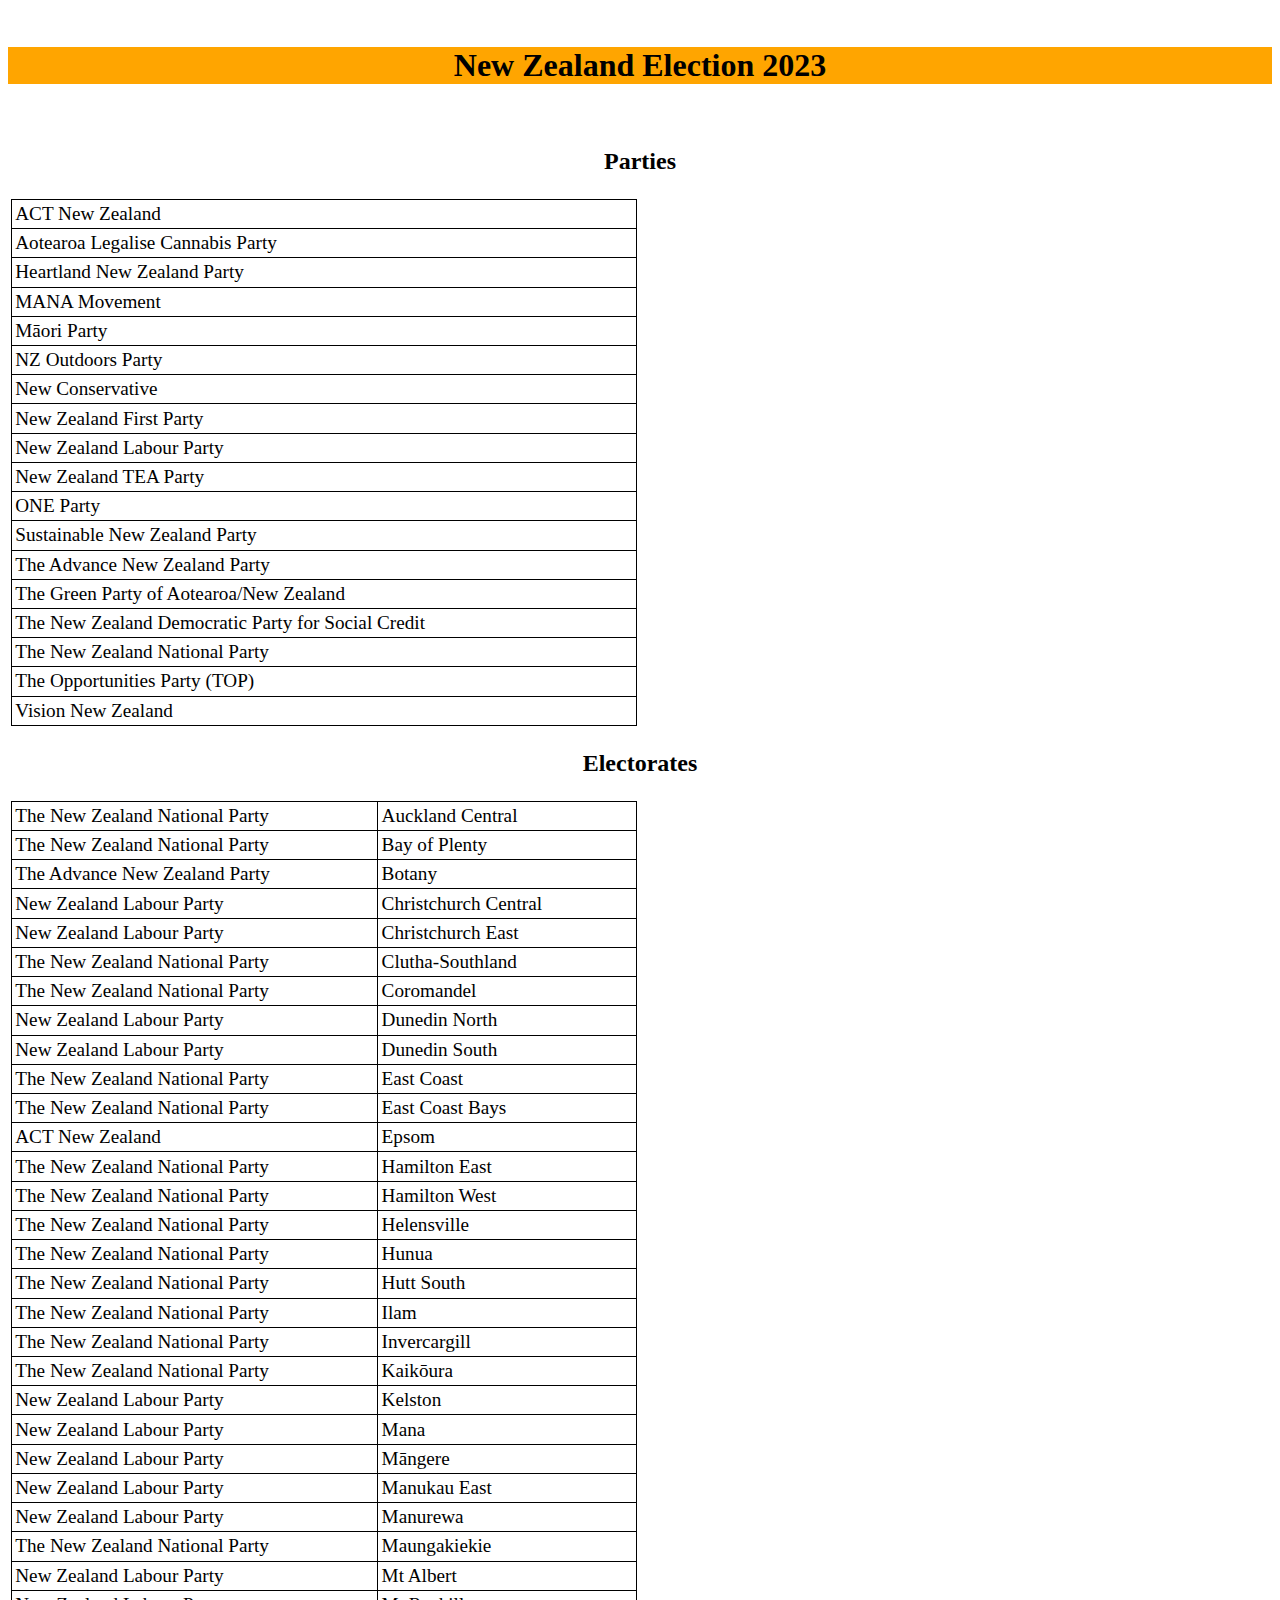
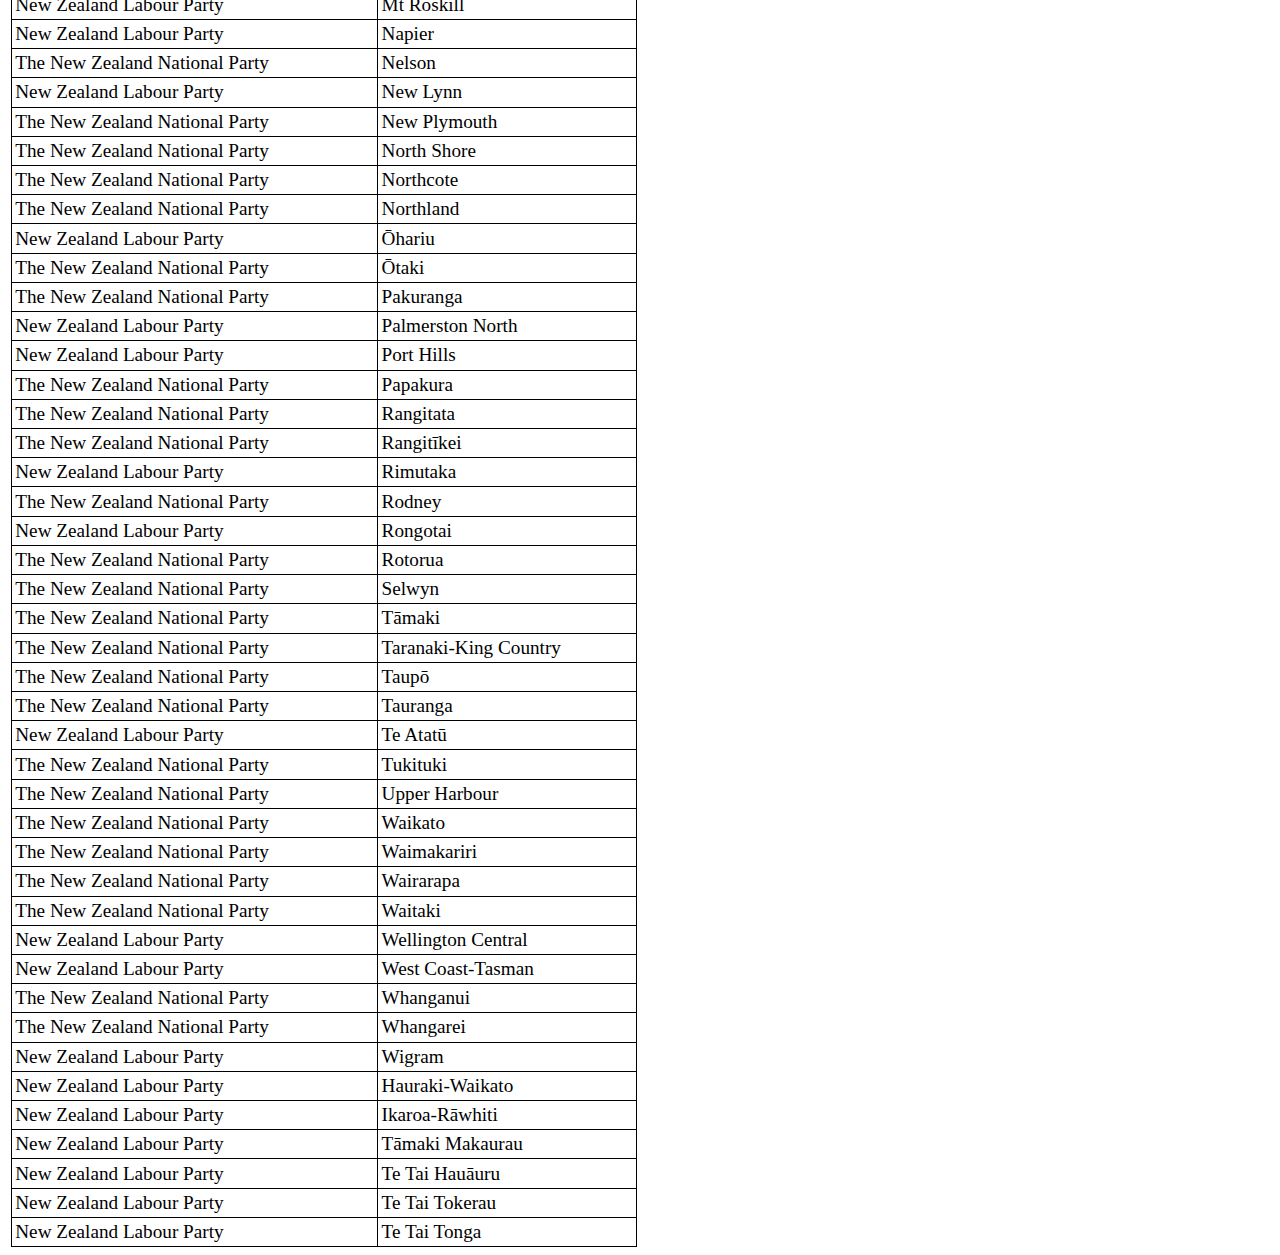
<file: index.html>
<!DOCTYPE html>
<html lang="en">
<head>
  <meta charset="utf-8">
  <meta name="viewport" content="width=device-width, initial-scale=1">
  <title>ELECTION 2023</title>
  <link rel="stylesheet" type="text/css" href="css/table_style.css">
</head>

<body>
  <!-- first load the tools -->
  <script src='src/View.js'></script>

  <!-- include source files here... -->
  <script src="src/Election.js"></script>
  <script src="src/Controller.js"></script>

  <script>
  var theElection
  var theElectorate

  function main () {
    let theElection = Controller.setupElection()
    let theElectorate = Controller.setupElectorate()
    console.log(theElection)
    console.log(theElectorate)
    print(theElection)
    print(theElection.partyTable())
    print(theElection.electorateTable())
  }  
  
  window.onload = main
  </script>
  
</body>
</html>
</file>
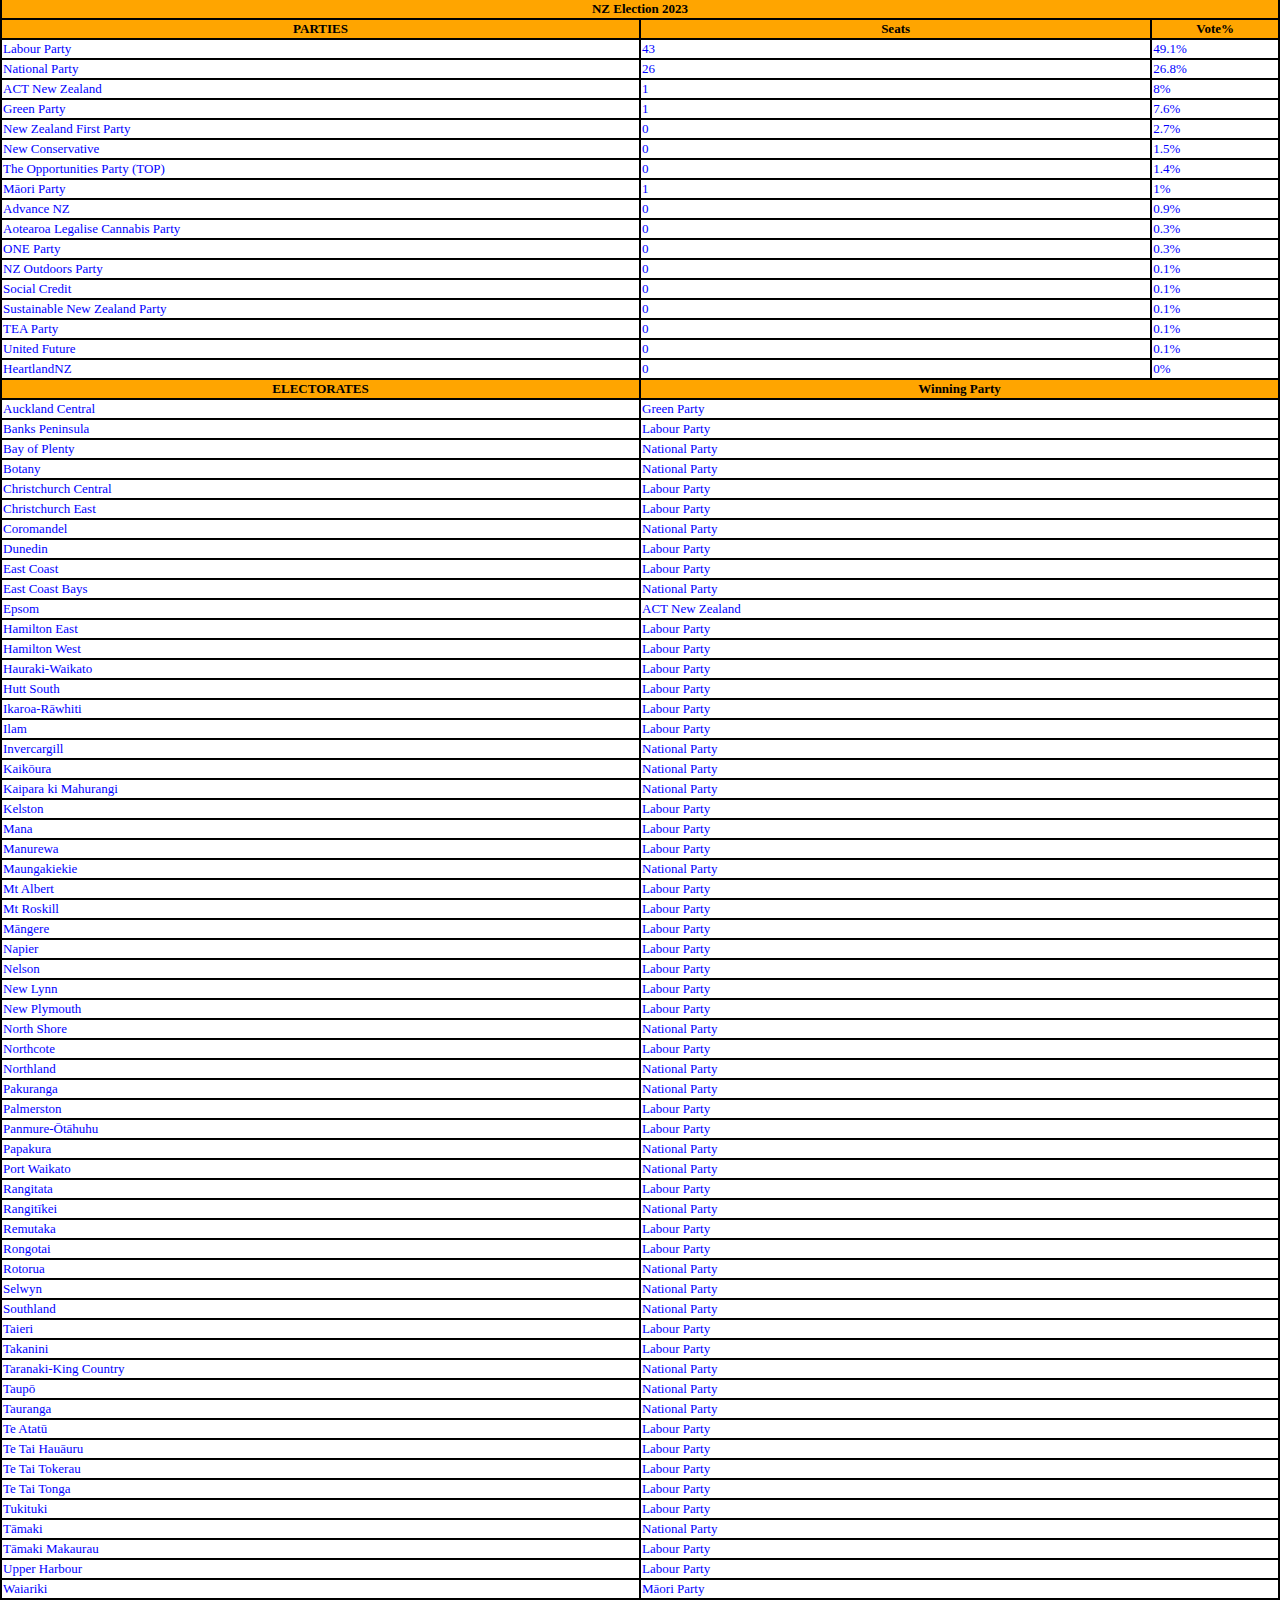
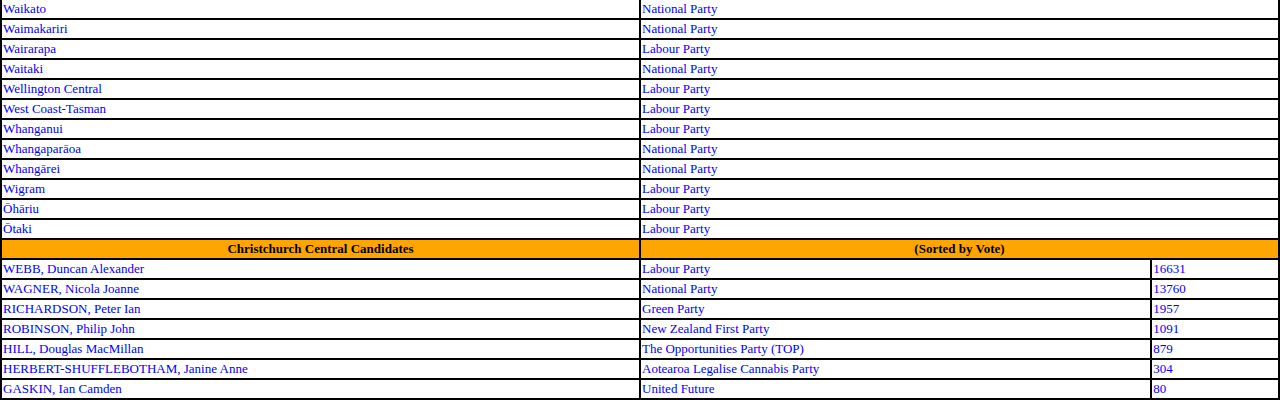
<file: iteration/index.html>
<!DOCTYPE html>
<html lang="en">
<head>
  <meta charset="utf-8">
  <meta name="viewport" content="width=device-width, initial-scale=1">
  <title>NZ Election 2023</title>
  <link rel="stylesheet" type="text/css" href="style/TableStyle.css">
</head>

<body>
  <!-- first load the tools -->
  <script src='src/View.js'></script>

  <!-- include source files here... -->
  <script src="src/Election.js"></script>
  <script src="src/Controller.js"></script>
  <script src="src/Party.js"></script>
  <script src="src/Electorate.js"></script>
  <script src="src/Candidate.js"></script>

  <script>
  var theElection

  function main () {
    let theElection = Controller.setup()
    theElection.toString()
    print(theElection)
    print(theElection.electionTable())
    console.log(theElection)
  }  
  
  window.onload = main
  </script>
  
</body>
</html>
</file>
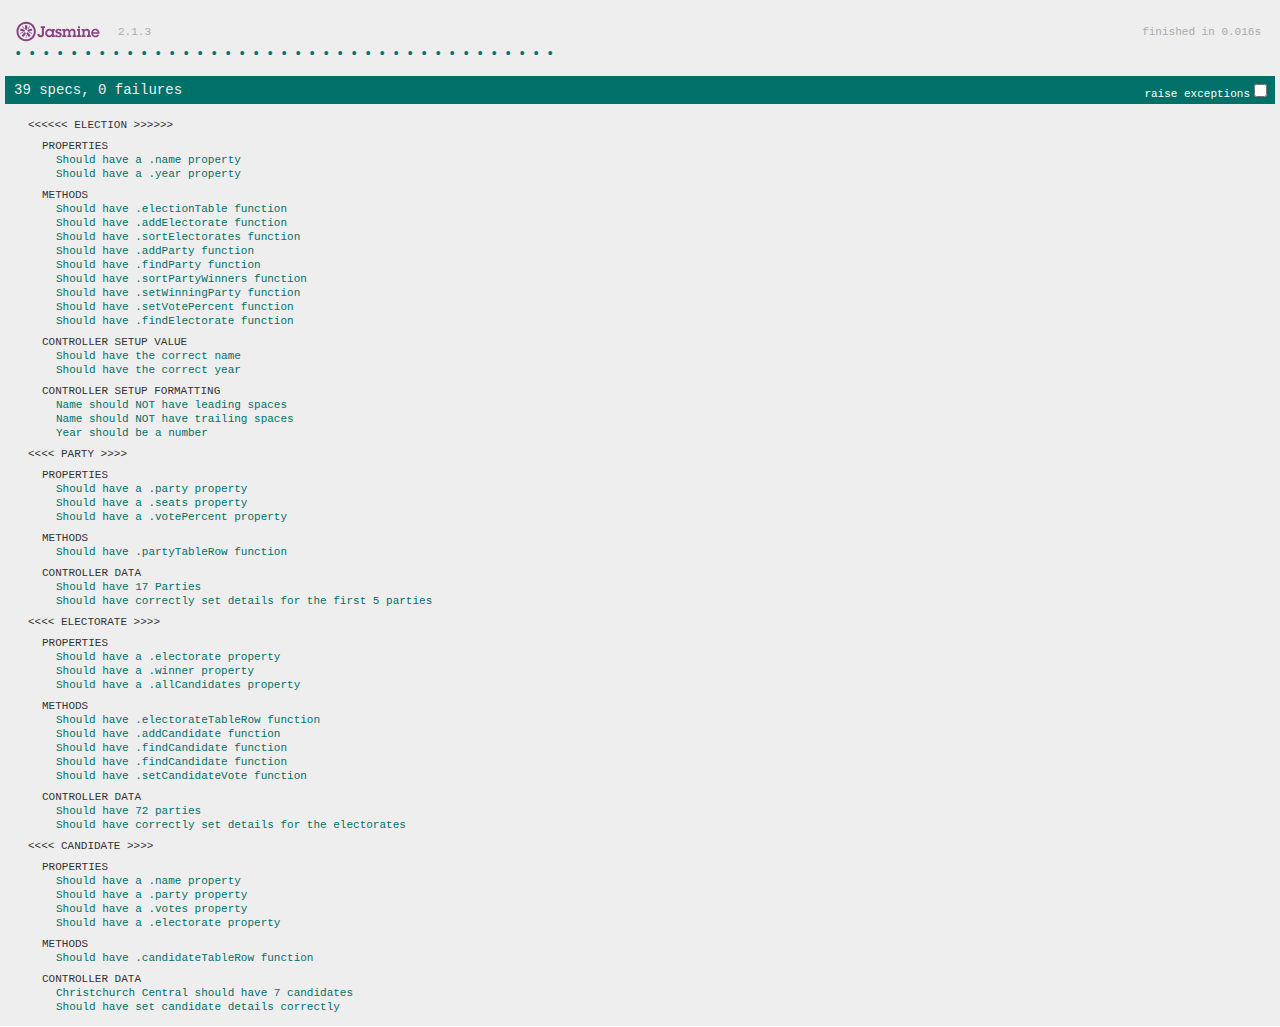
<file: iteration/SpecRunner.html>
<!DOCTYPE html>
<html>
<head>
  <meta charset="utf-8">
  <title>Jasmine Spec Runner v2.2.0</title>

  <link rel="shortcut icon" type="image/png" href="lib/jasmine-2.1.3/jasmine_favicon.png">
  <link rel="stylesheet" href="lib/jasmine-2.1.3/jasmine.css">

  <script src="lib/jasmine-2.1.3/jasmine.js"></script>
  <script src="lib/jasmine-2.1.3/jasmine-html.js"></script>
  <script src="lib/jasmine-2.1.3/boot.js"></script>

  <!-- include source files here... -->
  <script src="src/Election.js"></script>
  <script src="src/View.js"></script>
  <script src="src/Controller.js"></script>
  <script src="src/Party.js"></script>
  <script src="src/Electorate.js"></script>
  <script src="src/Candidate.js"></script>
  
  <!-- include spec files here... -->
  <script src="spec/ElectionSpec.js"></script>
</head>

<body>
</body>
</html>
</file>
<file: css/table_style.css>
.title {
    width: 100%;
    background-color: orange;
}

h1 {
    text-align: center;
    color: black;
    font-size: xx-large;
}

h3 {
    text-align: center;
    font-size: x-large;
}

table {
    width :49.5%;
    margin-left:.25%; 
    margin-right:.25%;
    display: inline-table;
    font-size: larger;
}

table, th, td {
    border : black solid 1px;
    border-collapse : collapse;
    padding: 0.5%;
}
</file>
<file: iteration/style/TableStyle.css>
body {
    margin: 0;
}

h1 {
    text-align: center;
    color: black;
}

table {
    font-family: 'Times New Roman', serif;
    font-size: small;
    color: blue;
    width: 100%;
    border-collapse: collapse;
}

td {
    border : black solid 2.5px;
    text-align: left;
    width: 50%
}

#partySeats { /* EVEN SPACING */
    width: 40%;
}

#partyVotePercent { /* EVEN SPACING */
    width: 10%;
}

th {
    border : black solid 2.5px;
    text-align: center;
    border-top: 0px; /* REMOVE DOUBLE BORDER*/
    background-color: orange;
    color: black;
}

#candidateParty { /* EVEN SPACING */
    width: 40%
}

#candidateVotes { /* EVEN SPACING */
    width: 10%
}
</file>
<file: iteration/lib/jasmine-2.1.3/jasmine.css>
body { overflow-y: scroll; }

.jasmine_html-reporter { background-color: #eeeeee; padding: 5px; margin: -8px; font-size: 11px; font-family: Monaco, "Lucida Console", monospace; line-height: 14px; color: #333333; }
.jasmine_html-reporter a { text-decoration: none; }
.jasmine_html-reporter a:hover { text-decoration: underline; }
.jasmine_html-reporter p, .jasmine_html-reporter h1, .jasmine_html-reporter h2, .jasmine_html-reporter h3, .jasmine_html-reporter h4, .jasmine_html-reporter h5, .jasmine_html-reporter h6 { margin: 0; line-height: 14px; }
.jasmine_html-reporter .banner, .jasmine_html-reporter .symbol-summary, .jasmine_html-reporter .summary, .jasmine_html-reporter .result-message, .jasmine_html-reporter .spec .description, .jasmine_html-reporter .spec-detail .description, .jasmine_html-reporter .alert .bar, .jasmine_html-reporter .stack-trace { padding-left: 9px; padding-right: 9px; }
.jasmine_html-reporter .banner { position: relative; }
.jasmine_html-reporter .banner .title { background: url('[data-uri]') no-repeat; background: url('[data-uri]') no-repeat, none; -webkit-background-size: 100%; -moz-background-size: 100%; -o-background-size: 100%; background-size: 100%; display: block; float: left; width: 90px; height: 25px; }
.jasmine_html-reporter .banner .version { margin-left: 14px; position: relative; top: 6px; }
.jasmine_html-reporter .banner .duration { position: absolute; right: 14px; top: 6px; }
.jasmine_html-reporter #jasmine_content { position: fixed; right: 100%; }
.jasmine_html-reporter .version { color: #aaaaaa; }
.jasmine_html-reporter .banner { margin-top: 14px; }
.jasmine_html-reporter .duration { color: #aaaaaa; float: right; }
.jasmine_html-reporter .symbol-summary { overflow: hidden; *zoom: 1; margin: 14px 0; }
.jasmine_html-reporter .symbol-summary li { display: inline-block; height: 8px; width: 14px; font-size: 16px; }
.jasmine_html-reporter .symbol-summary li.passed { font-size: 14px; }
.jasmine_html-reporter .symbol-summary li.passed:before { color: #007069; content: "\02022"; }
.jasmine_html-reporter .symbol-summary li.failed { line-height: 9px; }
.jasmine_html-reporter .symbol-summary li.failed:before { color: #ca3a11; content: "\d7"; font-weight: bold; margin-left: -1px; }
.jasmine_html-reporter .symbol-summary li.disabled { font-size: 14px; }
.jasmine_html-reporter .symbol-summary li.disabled:before { color: #bababa; content: "\02022"; }
.jasmine_html-reporter .symbol-summary li.pending { line-height: 17px; }
.jasmine_html-reporter .symbol-summary li.pending:before { color: #ba9d37; content: "*"; }
.jasmine_html-reporter .symbol-summary li.empty { font-size: 14px; }
.jasmine_html-reporter .symbol-summary li.empty:before { color: #ba9d37; content: "\02022"; }
.jasmine_html-reporter .exceptions { color: #fff; float: right; margin-top: 5px; margin-right: 5px; }
.jasmine_html-reporter .bar { line-height: 28px; font-size: 14px; display: block; color: #eee; }
.jasmine_html-reporter .bar.failed { background-color: #ca3a11; }
.jasmine_html-reporter .bar.passed { background-color: #007069; }
.jasmine_html-reporter .bar.skipped { background-color: #bababa; }
.jasmine_html-reporter .bar.errored { background-color: #ca3a11; }
.jasmine_html-reporter .bar.menu { background-color: #fff; color: #aaaaaa; }
.jasmine_html-reporter .bar.menu a { color: #333333; }
.jasmine_html-reporter .bar a { color: white; }
.jasmine_html-reporter.spec-list .bar.menu.failure-list, .jasmine_html-reporter.spec-list .results .failures { display: none; }
.jasmine_html-reporter.failure-list .bar.menu.spec-list, .jasmine_html-reporter.failure-list .summary { display: none; }
.jasmine_html-reporter .running-alert { background-color: #666666; }
.jasmine_html-reporter .results { margin-top: 14px; }
.jasmine_html-reporter.showDetails .summaryMenuItem { font-weight: normal; text-decoration: inherit; }
.jasmine_html-reporter.showDetails .summaryMenuItem:hover { text-decoration: underline; }
.jasmine_html-reporter.showDetails .detailsMenuItem { font-weight: bold; text-decoration: underline; }
.jasmine_html-reporter.showDetails .summary { display: none; }
.jasmine_html-reporter.showDetails #details { display: block; }
.jasmine_html-reporter .summaryMenuItem { font-weight: bold; text-decoration: underline; }
.jasmine_html-reporter .summary { margin-top: 14px; }
.jasmine_html-reporter .summary ul { list-style-type: none; margin-left: 14px; padding-top: 0; padding-left: 0; }
.jasmine_html-reporter .summary ul.suite { margin-top: 7px; margin-bottom: 7px; }
.jasmine_html-reporter .summary li.passed a { color: #007069; }
.jasmine_html-reporter .summary li.failed a { color: #ca3a11; }
.jasmine_html-reporter .summary li.empty a { color: #ba9d37; }
.jasmine_html-reporter .summary li.pending a { color: #ba9d37; }
.jasmine_html-reporter .description + .suite { margin-top: 0; }
.jasmine_html-reporter .suite { margin-top: 14px; }
.jasmine_html-reporter .suite a { color: #333333; }
.jasmine_html-reporter .failures .spec-detail { margin-bottom: 28px; }
.jasmine_html-reporter .failures .spec-detail .description { background-color: #ca3a11; }
.jasmine_html-reporter .failures .spec-detail .description a { color: white; }
.jasmine_html-reporter .result-message { padding-top: 14px; color: #333333; white-space: pre; }
.jasmine_html-reporter .result-message span.result { display: block; }
.jasmine_html-reporter .stack-trace { margin: 5px 0 0 0; max-height: 224px; overflow: auto; line-height: 18px; color: #666666; border: 1px solid #ddd; background: white; white-space: pre; }
</file>
